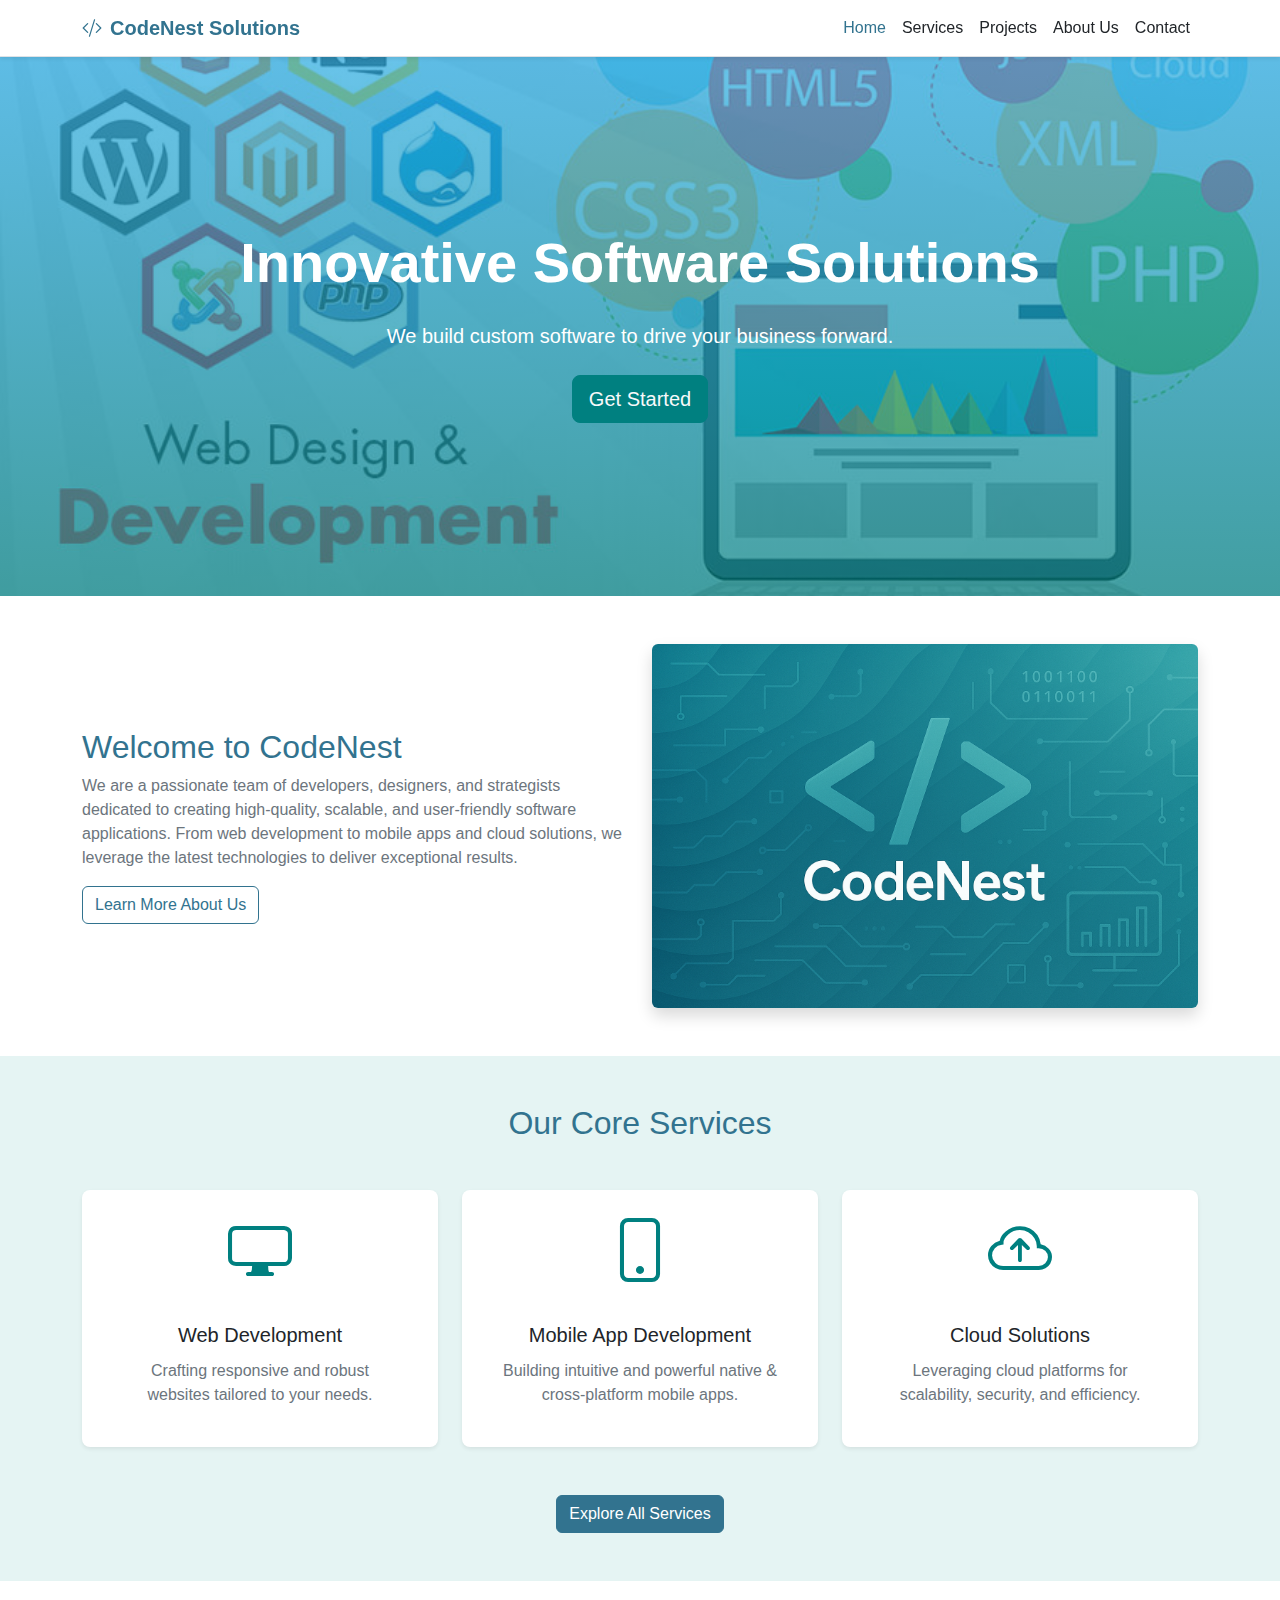
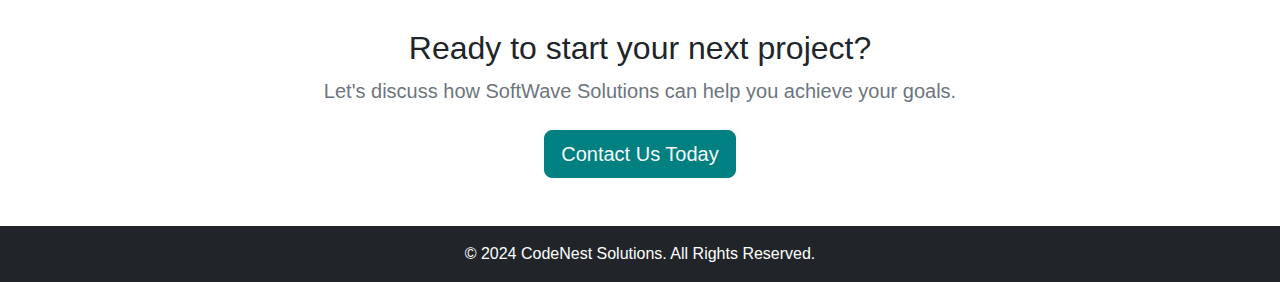
<file: index.html>
<!DOCTYPE html>
<html lang="en">
<head>
    <meta charset="UTF-8">
    <meta name="viewport" content="width=device-width, initial-scale=1.0">
    <title>Home - CodeNest Solutions</title>
    <link href="https://cdn.jsdelivr.net/npm/bootstrap@5.3.3/dist/css/bootstrap.min.css" rel="stylesheet" integrity="sha384-QWTKZyjpPEjISv5WaRU9OFeRpok6YctnYmDr5pNlyT2bRjXh0JMhjY6hW+ALEwIH" crossorigin="anonymous">
    <link rel="stylesheet" href="https://cdn.jsdelivr.net/npm/bootstrap-icons@1.11.3/font/bootstrap-icons.min.css">
    <link rel="stylesheet" href="style.css">
</head>
<body>

    <header>
        <nav class="navbar navbar-expand-lg navbar-light bg-light fixed-top shadow-sm">
            <div class="container">
                <a class="navbar-brand fw-bold text-primary" href="index.html">
                    <i class="bi bi-code-slash me-2"></i>CodeNest Solutions
                </a>
                <button class="navbar-toggler" type="button" data-bs-toggle="collapse" data-bs-target="#navbarNav" aria-controls="navbarNav" aria-expanded="false" aria-label="Toggle navigation">
                    <span class="navbar-toggler-icon"></span>
                </button>
                <div class="collapse navbar-collapse" id="navbarNav">
                    <ul class="navbar-nav ms-auto">
                        <li class="nav-item">
                            <a class="nav-link active" aria-current="page" href="index.html">Home</a>
                        </li>
                        <li class="nav-item">
                            <a class="nav-link" href="services.html">Services</a>
                        </li>
                        <li class="nav-item">
                            <a class="nav-link" href="project.html">Projects</a>
                        </li>
                        <li class="nav-item">
                            <a class="nav-link" href="about.html">About Us</a>
                        </li>
                        <li class="nav-item">
                            <a class="nav-link" href="contact.html">Contact</a>
                        </li>
                    </ul>
                </div>
            </div>
        </nav>
    </header>

    <main class="main-content">
        <!-- Hero Section -->
        <section class="hero-section text-center d-flex align-items-center justify-content-center text-white">
            <div class="container">
                <h1 class="display-4 fw-bold">Innovative Software Solutions</h1>
                <p class="lead my-4">We build custom software to drive your business forward.</p>
                <a href="contact.html" class="btn btn-accent btn-lg">Get Started</a>
            </div>
        </section>

        <!-- Introduction Section -->
        <section class="py-5">
            <div class="container">
                <div class="row align-items-center">
                    <div class="col-lg-6 mb-4 mb-lg-0">
                        <h2 class="text-primary">Welcome to CodeNest </h2>
                        <p class="text-muted">We are a passionate team of developers, designers, and strategists dedicated to creating high-quality, scalable, and user-friendly software applications. From web development to mobile apps and cloud solutions, we leverage the latest technologies to deliver exceptional results.</p>
                        <a href="about.html" class="btn btn-outline-primary">Learn More About Us</a>
                    </div>
                    <div class="col-lg-6">
                        <img src="./images/codenest.png" class="img-fluid rounded shadow" alt="Team working on code">
                    </div>
                </div>
            </div>
        </section>

        <!-- Key Services Overview -->
        <section class="py-5 new-background">
            <div class="container">
                <h2 class="text-center mb-5 text-primary">Our Core Services</h2>
                <div class="row text-center">
                    <div class="col-md-4 mb-4">
                        <div class="card h-100 shadow-sm border-0 p-4 card-hover">
                             <i class="bi bi-display display-3 text-accent mb-3"></i>
                            <div class="card-body">
                                <h5 class="card-title">Web Development</h5>
                                <p class="card-text text-muted">Crafting responsive and robust websites tailored to your needs.</p>
                            </div>
                        </div>
                    </div>
                    <div class="col-md-4 mb-4">
                        <div class="card h-100 shadow-sm border-0 p-4 card-hover">
                             <i class="bi bi-phone display-3 text-accent mb-3"></i>
                            <div class="card-body">
                                <h5 class="card-title">Mobile App Development</h5>
                                <p class="card-text text-muted">Building intuitive and powerful native & cross-platform mobile apps.</p>
                            </div>
                        </div>
                    </div>
                    <div class="col-md-4 mb-4">
                        <div class="card h-100 shadow-sm border-0 p-4 card-hover">
                             <i class="bi bi-cloud-arrow-up display-3 text-accent mb-3"></i>
                            <div class="card-body">
                                <h5 class="card-title">Cloud Solutions</h5>
                                <p class="card-text text-muted">Leveraging cloud platforms for scalability, security, and efficiency.</p>
                            </div>
                        </div>
                    </div>
                </div>
                 <div class="text-center mt-4">
                     <a href="services.html" class="btn btn-primary">Explore All Services</a>
                 </div>
            </div>
        </section>

        <!-- Call to Action -->
        <section class="py-5 text-center">
            <div class="container">
                <h2>Ready to start your next project?</h2>
                <p class="lead text-muted mb-4">Let's discuss how SoftWave Solutions can help you achieve your goals.</p>
                <a href="contact.html" class="btn btn-accent btn-lg">Contact Us Today</a>
            </div>
        </section>
    </main>

    <footer class="bg-dark text-white text-center py-3">
        <div class="container">
            <p class="mb-0">&copy; 2024 CodeNest Solutions. All Rights Reserved.</p>
        </div>
    </footer>

    <script src="https://cdn.jsdelivr.net/npm/bootstrap@5.3.3/dist/js/bootstrap.bundle.min.js" integrity="sha384-YvpcrYf0tY3lHB60NNkmXc5s9fDVZLESaAA55NDzOxhy9GkcIdslK1eN7N6jIeHz" crossorigin="anonymous"></script>
    <!-- Optional JS -->
    <script src="script.js"></script> 
</body>
</html>
</file>
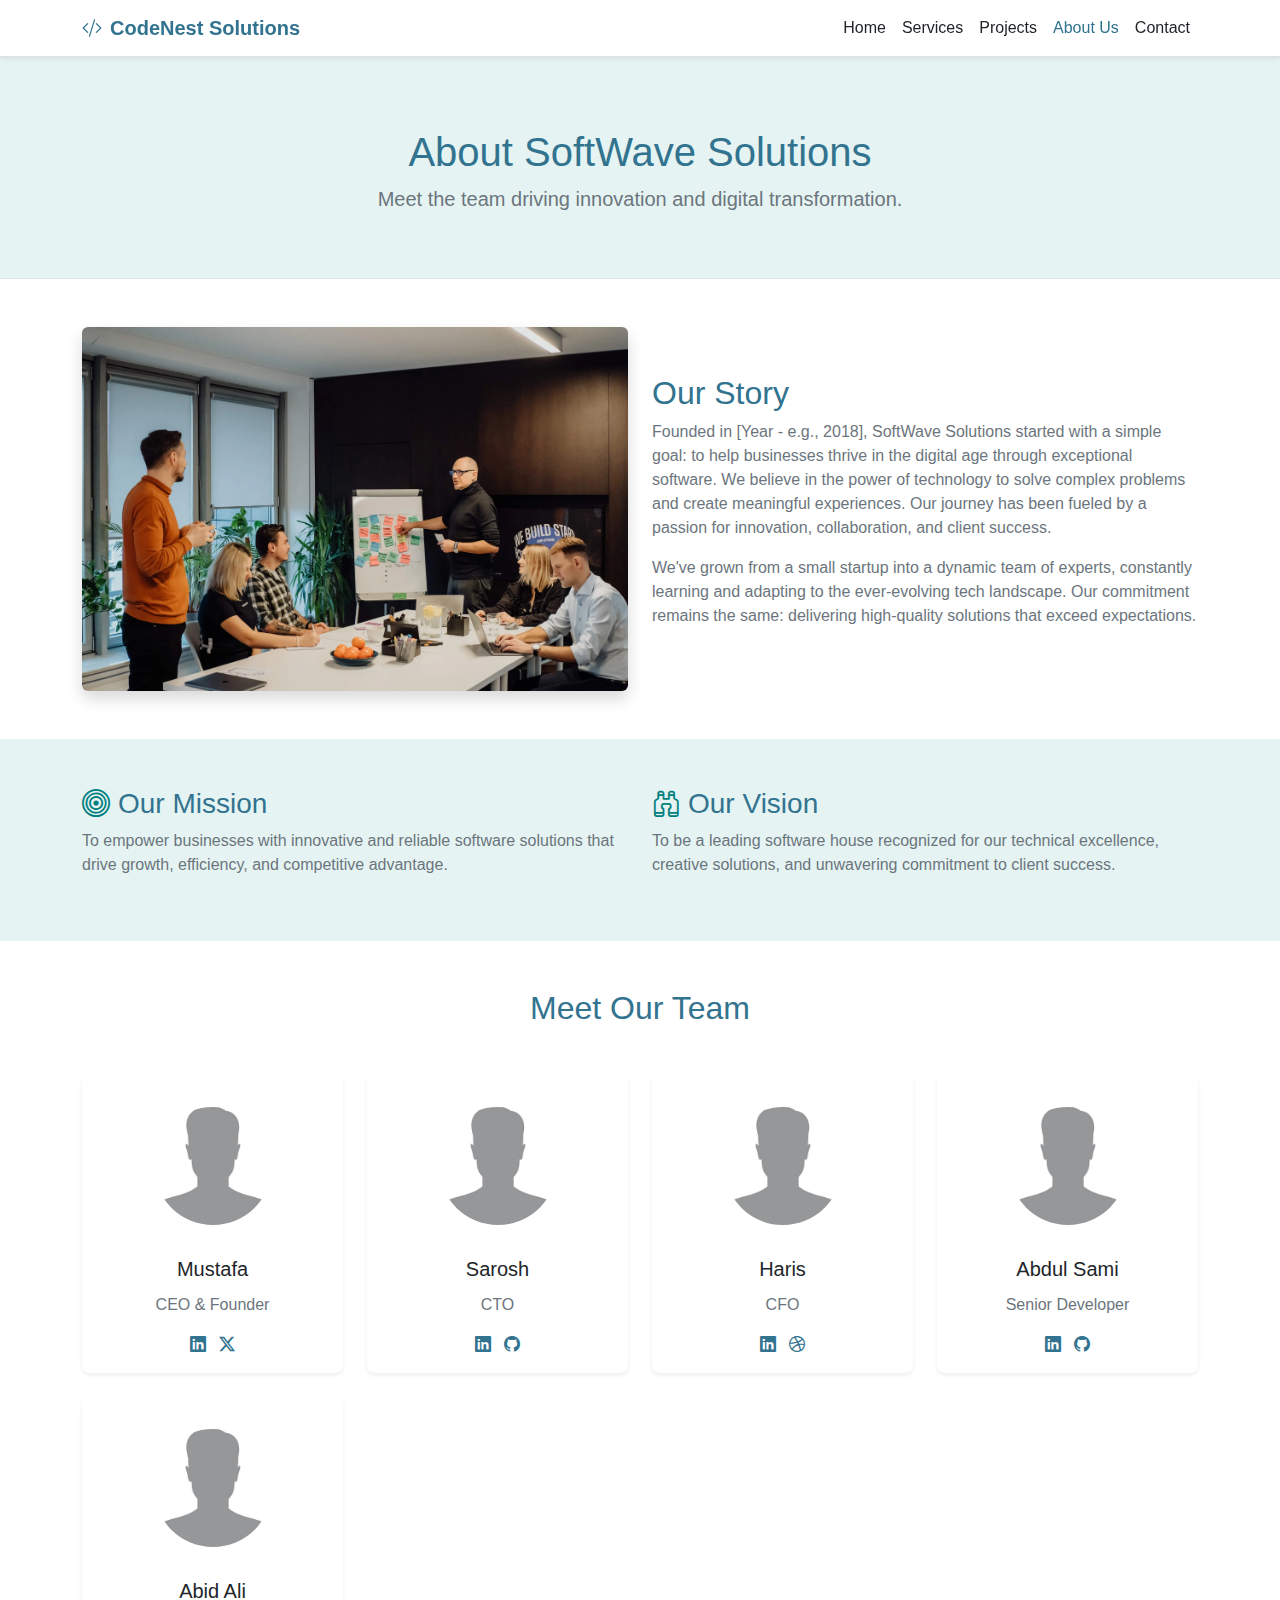
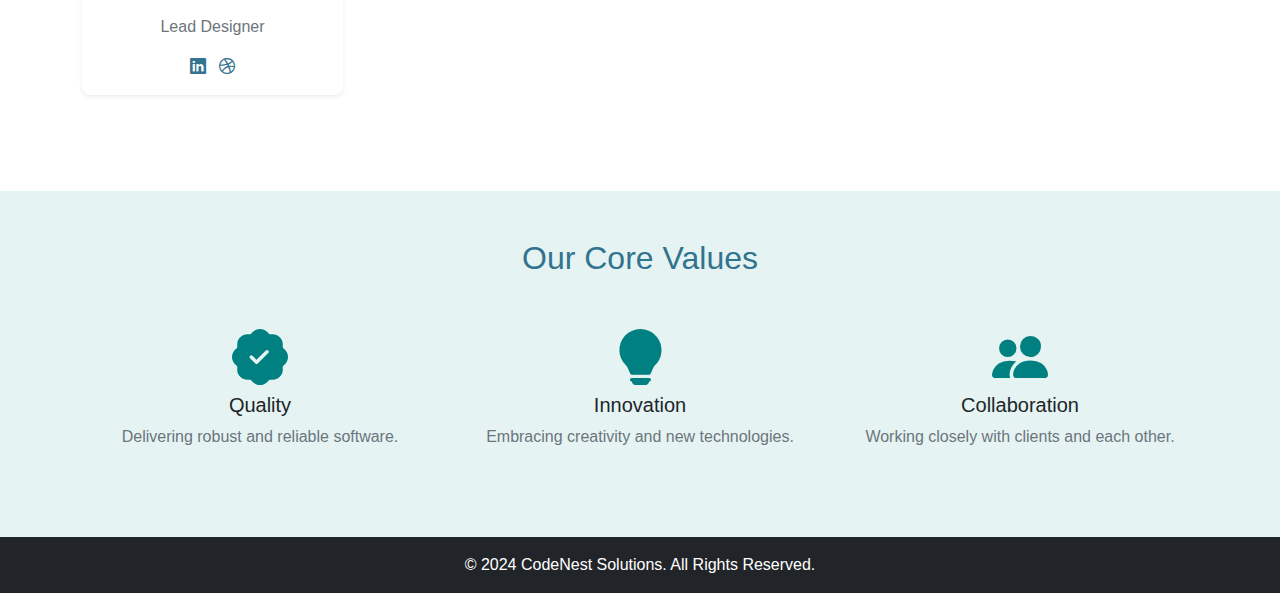
<file: about.html>
<!DOCTYPE html>
<html lang="en">
<head>
    <meta charset="UTF-8">
    <meta name="viewport" content="width=device-width, initial-scale=1.0">
    <title>About Us - SoftWave Solutions</title>
    <link href="https://cdn.jsdelivr.net/npm/bootstrap@5.3.3/dist/css/bootstrap.min.css" rel="stylesheet" integrity="sha384-QWTKZyjpPEjISv5WaRU9OFeRpok6YctnYmDr5pNlyT2bRjXh0JMhjY6hW+ALEwIH" crossorigin="anonymous">
    <link rel="stylesheet" href="https://cdn.jsdelivr.net/npm/bootstrap-icons@1.11.3/font/bootstrap-icons.min.css">
    <link rel="stylesheet" href="style.css">
</head>
<body>

    <header>
        <nav class="navbar navbar-expand-lg navbar-light bg-light fixed-top shadow-sm">
            <div class="container">
                 <a class="navbar-brand fw-bold text-primary" href="index.html">
                   <i class="bi bi-code-slash me-2"></i>CodeNest Solutions
                </a>
                <button class="navbar-toggler" type="button" data-bs-toggle="collapse" data-bs-target="#navbarNav" aria-controls="navbarNav" aria-expanded="false" aria-label="Toggle navigation">
                    <span class="navbar-toggler-icon"></span>
                </button>
                <div class="collapse navbar-collapse" id="navbarNav">
                    <ul class="navbar-nav ms-auto">
                        <li class="nav-item">
                            <a class="nav-link" href="index.html">Home</a>
                        </li>
                        <li class="nav-item">
                            <a class="nav-link" href="services.html">Services</a>
                        </li>
                        <li class="nav-item">
                            <a class="nav-link" href="project.html">Projects</a>
                        </li>
                        <li class="nav-item">
                            <a class="nav-link active" aria-current="page" href="about.html">About Us</a>
                        </li>
                        <li class="nav-item">
                            <a class="nav-link" href="contact.html">Contact</a>
                        </li>
                    </ul>
                </div>
            </div>
        </nav>
    </header>

    <main class="main-content">
        <!-- Page Header -->
        <section class="page-header py-5 text-center new-background">
            <div class="container">
                <br><h1 class="text-primary">About SoftWave Solutions</h1>
                <p class="lead text-muted">Meet the team driving innovation and digital transformation.</p>
            </div>
        </section>

        <!-- Our Story Section -->
        <section class="py-5">
            <div class="container">
                <div class="row align-items-center">
                    <div class="col-lg-6 mb-4 mb-lg-0">
                         <img src="./images/aboutus.webp" class="img-fluid rounded shadow" alt="Office environment">
                    </div>
                    <div class="col-lg-6">
                        <h2 class="text-primary">Our Story</h2>
                        <p class="text-muted">Founded in [Year - e.g., 2018], SoftWave Solutions started with a simple goal: to help businesses thrive in the digital age through exceptional software. We believe in the power of technology to solve complex problems and create meaningful experiences. Our journey has been fueled by a passion for innovation, collaboration, and client success.</p>
                        <p class="text-muted">We've grown from a small startup into a dynamic team of experts, constantly learning and adapting to the ever-evolving tech landscape. Our commitment remains the same: delivering high-quality solutions that exceed expectations.</p>
                    </div>
                </div>
            </div>
        </section>

        <!-- Mission & Vision Section -->
        <section class="py-5 new-background">
            <div class="container">
                <div class="row">
                    <div class="col-md-6 mb-4 mb-md-0">
                        <h3 class="text-primary"><i class="bi bi-bullseye me-2 text-accent"></i>Our Mission</h3>
                        <p class="text-muted">To empower businesses with innovative and reliable software solutions that drive growth, efficiency, and competitive advantage.</p>
                    </div>
                    <div class="col-md-6">
                        <h3 class="text-primary"><i class="bi bi-binoculars me-2 text-accent"></i>Our Vision</h3>
                        <p class="text-muted">To be a leading software house recognized for our technical excellence, creative solutions, and unwavering commitment to client success.</p>
                    </div>
                </div>
            </div>
        </section>

        <!-- Meet the Team Section -->
        <section class="py-5">
            <div class="container">
                <h2 class="text-center mb-5 text-primary">Meet Our Team</h2>
                <div class="row text-center">
                    <!-- Team Member 1 -->
                    <div class="col-lg-3 col-md-6 mb-4">
                        <div class="card h-100 shadow-sm border-0 card-hover">
                            <img src="./images/profile-pic.jpg" class="card-img-top rounded-circle p-3 mx-auto mt-3" style="width: 150px; height: 150px; object-fit: cover;" alt="Team Member 1">
                            <div class="card-body">
                                <h5 class="card-title">Mustafa</h5>
                                <p class="card-text text-muted">CEO & Founder</p>
                                <a href="#" class="text-primary me-2"><i class="bi bi-linkedin"></i></a>
                                <a href="#" class="text-primary"><i class="bi bi-twitter-x"></i></a>
                            </div>
                        </div>
                    </div>
                    <!-- Team Member 2 -->
                    <div class="col-lg-3 col-md-6 mb-4">
                        <div class="card h-100 shadow-sm border-0 card-hover">
                            <img src="./images/profile-pic.jpg" class="card-img-top rounded-circle p-3 mx-auto mt-3" style="width: 150px; height: 150px; object-fit: cover;" alt="Team Member 2">
                            <div class="card-body">
                                <h5 class="card-title">Sarosh</h5>
                                <p class="card-text text-muted">CTO</p>
                                <a href="#" class="text-primary me-2"><i class="bi bi-linkedin"></i></a>
                                <a href="#" class="text-primary"><i class="bi bi-github"></i></a>
                             </div>
                        </div>
                    </div>
                    <!-- Team Member 3 -->
                    <div class="col-lg-3 col-md-6 mb-4">
                         <div class="card h-100 shadow-sm border-0 card-hover">
                            <img src="./images/profile-pic.jpg" class="card-img-top rounded-circle p-3 mx-auto mt-3" style="width: 150px; height: 150px; object-fit: cover;" alt="Team Member 3">
                             <div class="card-body">
                                <h5 class="card-title">Haris</h5>
                                <p class="card-text text-muted">CFO</p>
                                <a href="#" class="text-primary me-2"><i class="bi bi-linkedin"></i></a>
                                <a href="#" class="text-primary"><i class="bi bi-dribbble"></i></a>
                            </div>
                        </div>
                    </div>
                     <!-- Team Member 4 -->
                    <div class="col-lg-3 col-md-6 mb-4">
                         <div class="card h-100 shadow-sm border-0 card-hover">
                           <img src="./images/profile-pic.jpg" class="card-img-top rounded-circle p-3 mx-auto mt-3" style="width: 150px; height: 150px; object-fit: cover;" alt="Team Member 4">
                           <div class="card-body">
                                <h5 class="card-title">Abdul Sami</h5>
                                <p class="card-text text-muted">Senior Developer</p>
                                <a href="#" class="text-primary me-2"><i class="bi bi-linkedin"></i></a>
                                <a href="#" class="text-primary"><i class="bi bi-github"></i></a>
                            </div>
                        </div>
                    </div>
                    <!-- Team Member 5 -->
                    <div class="col-lg-3 col-md-6 mb-5">
                        <div class="card h-100 shadow-sm border-0 card-hover">
                           <img src="./images/profile-pic.jpg" class="card-img-top rounded-circle p-3 mx-auto mt-3" style="width: 150px; height: 150px; object-fit: cover;" alt="Team Member 3">
                            <div class="card-body">
                               <h5 class="card-title">Abid Ali</h5>
                               <p class="card-text text-muted">Lead Designer</p>
                               <a href="#" class="text-primary me-2"><i class="bi bi-linkedin"></i></a>
                               <a href="#" class="text-primary"><i class="bi bi-dribbble"></i></a>
                           </div>
                       </div>
                   </div>
                </div>
            </div>
        </section>

         <!-- Values Section -->
        <section class="py-5 new-background">
            <div class="container">
                <h2 class="text-center mb-5 text-primary">Our Core Values</h2>
                <div class="row text-center">
                    <div class="col-md-4 mb-4">
                        <i class="bi bi-patch-check-fill display-4 text-accent mb-3"></i>
                        <h5>Quality</h5>
                        <p class="text-muted">Delivering robust and reliable software.</p>
                    </div>
                     <div class="col-md-4 mb-4">
                        <i class="bi bi-lightbulb-fill display-4 text-accent mb-3"></i>
                        <h5>Innovation</h5>
                        <p class="text-muted">Embracing creativity and new technologies.</p>
                    </div>
                     <div class="col-md-4 mb-4">
                       <i class="bi bi-people-fill display-4 text-accent mb-3"></i>
                        <h5>Collaboration</h5>
                        <p class="text-muted">Working closely with clients and each other.</p>
                    </div>
                </div>
            </div>
        </section>

    </main>

    <footer class="bg-dark text-white text-center py-3">
        <div class="container">
            <p class="mb-0">&copy; 2024 CodeNest Solutions. All Rights Reserved.</p>
        </div>
    </footer>

    <script src="https://cdn.jsdelivr.net/npm/bootstrap@5.3.3/dist/js/bootstrap.bundle.min.js" integrity="sha384-YvpcrYf0tY3lHB60NNkmXc5s9fDVZLESaAA55NDzOxhy9GkcIdslK1eN7N6jIeHz" crossorigin="anonymous"></script>
    <script src="./script.js"></script> 
</body>
</html>
</file>
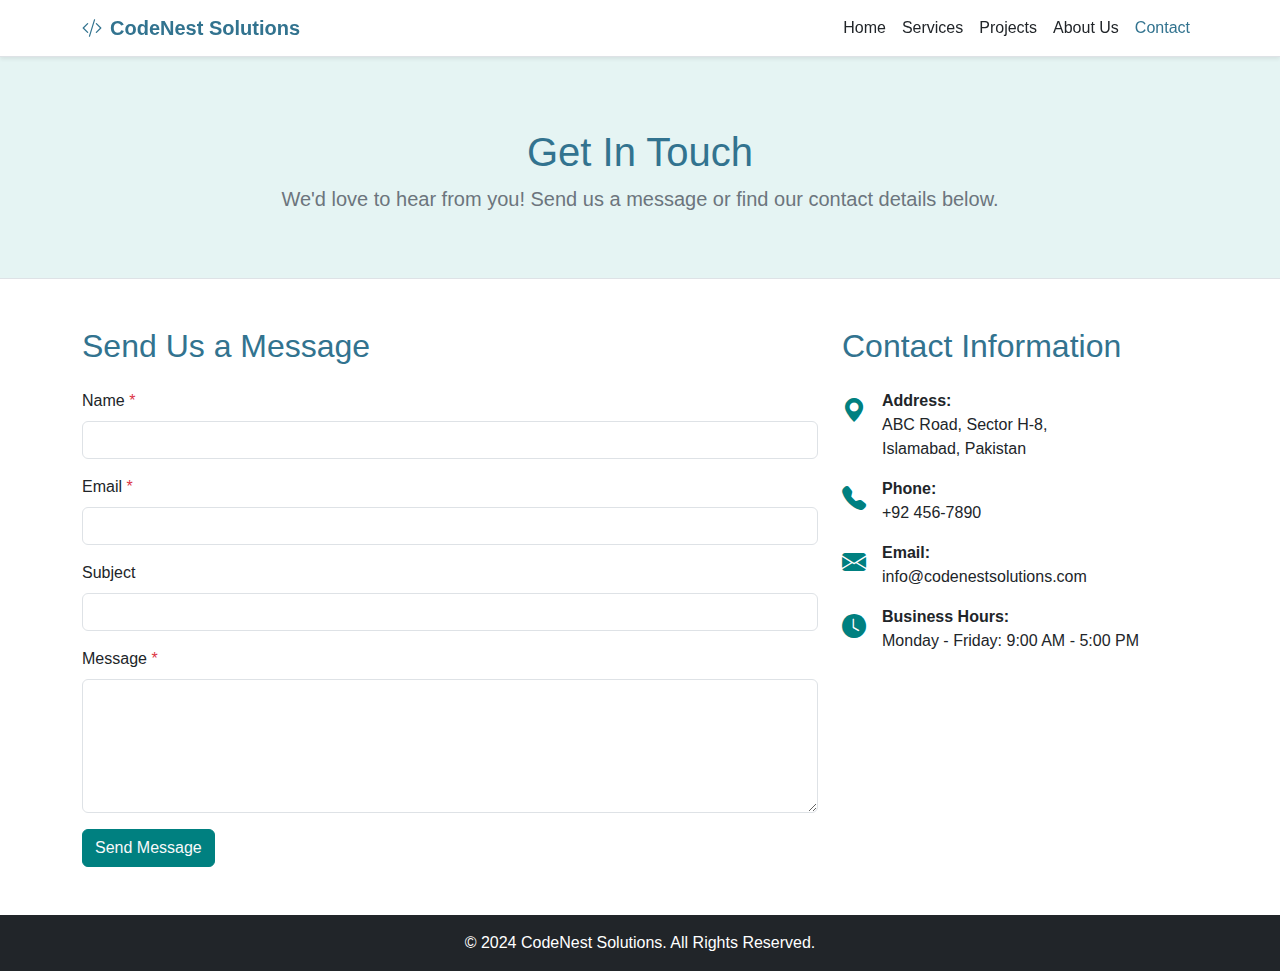
<file: contact.html>
<!DOCTYPE html>
<html lang="en">
<head>
    <meta charset="UTF-8">
    <meta name="viewport" content="width=device-width, initial-scale=1.0">
    <title>Contact Us - CodeNest Solutions</title>
    <link href="https://cdn.jsdelivr.net/npm/bootstrap@5.3.3/dist/css/bootstrap.min.css" rel="stylesheet" integrity="sha384-QWTKZyjpPEjISv5WaRU9OFeRpok6YctnYmDr5pNlyT2bRjXh0JMhjY6hW+ALEwIH" crossorigin="anonymous">
    <link rel="stylesheet" href="https://cdn.jsdelivr.net/npm/bootstrap-icons@1.11.3/font/bootstrap-icons.min.css">
    <link rel="stylesheet" href="style.css">
</head>
<body>

    <header>
        <nav class="navbar navbar-expand-lg navbar-light bg-light fixed-top shadow-sm">
            <div class="container">
                 <a class="navbar-brand fw-bold text-primary" href="index.html">
                    <i class="bi bi-code-slash me-2"></i>CodeNest Solutions
                </a>
                <button class="navbar-toggler" type="button" data-bs-toggle="collapse" data-bs-target="#navbarNav" aria-controls="navbarNav" aria-expanded="false" aria-label="Toggle navigation">
                    <span class="navbar-toggler-icon"></span>
                </button>
                <div class="collapse navbar-collapse" id="navbarNav">
                    <ul class="navbar-nav ms-auto">
                        <li class="nav-item">
                            <a class="nav-link" href="index.html">Home</a>
                        </li>
                        <li class="nav-item">
                            <a class="nav-link" href="services.html">Services</a>
                        </li>
                        <li class="nav-item">
                            <a class="nav-link" href="project.html">Projects</a>
                        </li>
                        <li class="nav-item">
                            <a class="nav-link" href="about.html">About Us</a>
                        </li>
                        <li class="nav-item">
                            <a class="nav-link active" aria-current="page" href="contact.html">Contact</a>
                        </li>
                    </ul>
                </div>
            </div>
        </nav>
    </header>

    <main class="main-content">
        <!-- Page Header -->
        <section class="page-header py-5 text-center new-background">
            <div class="container">
                <br><h1 class="text-primary">Get In Touch</h1>
                <p class="lead text-muted">We'd love to hear from you! Send us a message or find our contact details below.</p>
            </div>
        </section>

        <!-- Contact Section -->
        <section class="py-5">
            <div class="container">
                <div class="row">
                    <!-- Contact Form -->
                    <div class="col-lg-8 mb-4 mb-lg-0">
                        <h2 class="text-primary mb-4">Send Us a Message</h2>

                        
                

                        <form id="contactForm" action="./form.php" method="POST" novalidate>
                            <div class="mb-3">
                                <label for="name" class="form-label">Name <span class="text-danger">*</span></label>
                                <input type="text" class="form-control" id="name" name="name" required>
                                <div class="invalid-feedback">
                                    Please enter your name.
                                </div>
                            </div>
                            <div class="mb-3">
                                <label for="email" class="form-label">Email <span class="text-danger">*</span></label>
                                <input type="email" class="form-control" id="email" name="email" required>
                                 <div class="invalid-feedback">
                                    Please enter a valid email address.
                                </div>
                            </div>
                             <div class="mb-3">
                                <label for="subject" class="form-label">Subject</label>
                                <input type="text" class="form-control" id="subject" name="subject">
                            </div>
                            <div class="mb-3">
                                <label for="message" class="form-label">Message <span class="text-danger">*</span></label>
                                <textarea class="form-control" id="message" name="message" rows="5" required></textarea>
                                <div class="invalid-feedback">
                                    Please enter your message.
                                </div>
                            </div>
                            <button type="submit" class="btn btn-accent">Send Message</button>
                        </form>
                    </div>

                    <!-- Contact Information -->
                    <div class="col-lg-4">
                        <h2 class="text-primary mb-4">Contact Information</h2>
                        <div class="d-flex align-items-start mb-3">
                            <i class="bi bi-geo-alt-fill text-accent fs-4 me-3 mt-1"></i>
                            <div>
                                <strong>Address:</strong><br>
                                ABC Road, Sector H-8,<br>
                                Islamabad, Pakistan
                            </div>
                        </div>
                        <div class="d-flex align-items-start mb-3">
                            <i class="bi bi-telephone-fill text-accent fs-4 me-3 mt-1"></i>
                             <div>
                                <strong>Phone:</strong><br>
                                <a href="tel:+1234567890" class="text-decoration-none text-dark">+92 456-7890</a>
                            </div>
                        </div>
                        <div class="d-flex align-items-start mb-3">
                             <i class="bi bi-envelope-fill text-accent fs-4 me-3 mt-1"></i>
                            <div>
                                <strong>Email:</strong><br>
                                <a href="mailto:info@softwavesolutions.com" class="text-decoration-none text-dark">info@codenestsolutions.com</a>
                             </div>
                        </div>
                         <div class="d-flex align-items-start mb-3">
                            <i class="bi bi-clock-fill text-accent fs-4 me-3 mt-1"></i>
                            <div>
                                <strong>Business Hours:</strong><br>
                                Monday - Friday: 9:00 AM - 5:00 PM
                             </div>
                        </div>

                        
                    </div>
                </div>
            </div>
        </section>
    </main>

    <footer class="bg-dark text-white text-center py-3">
        <div class="container">
            <p class="mb-0">&copy; 2024 CodeNest Solutions. All Rights Reserved.</p>
        </div>
    </footer>

    <script src="https://cdn.jsdelivr.net/npm/bootstrap@5.3.3/dist/js/bootstrap.bundle.min.js" integrity="sha384-YvpcrYf0tY3lHB60NNkmXc5s9fDVZLESaAA55NDzOxhy9GkcIdslK1eN7N6jIeHz" crossorigin="anonymous"></script>
    <script src="script.js"></script>
</body>
</html>
</file>
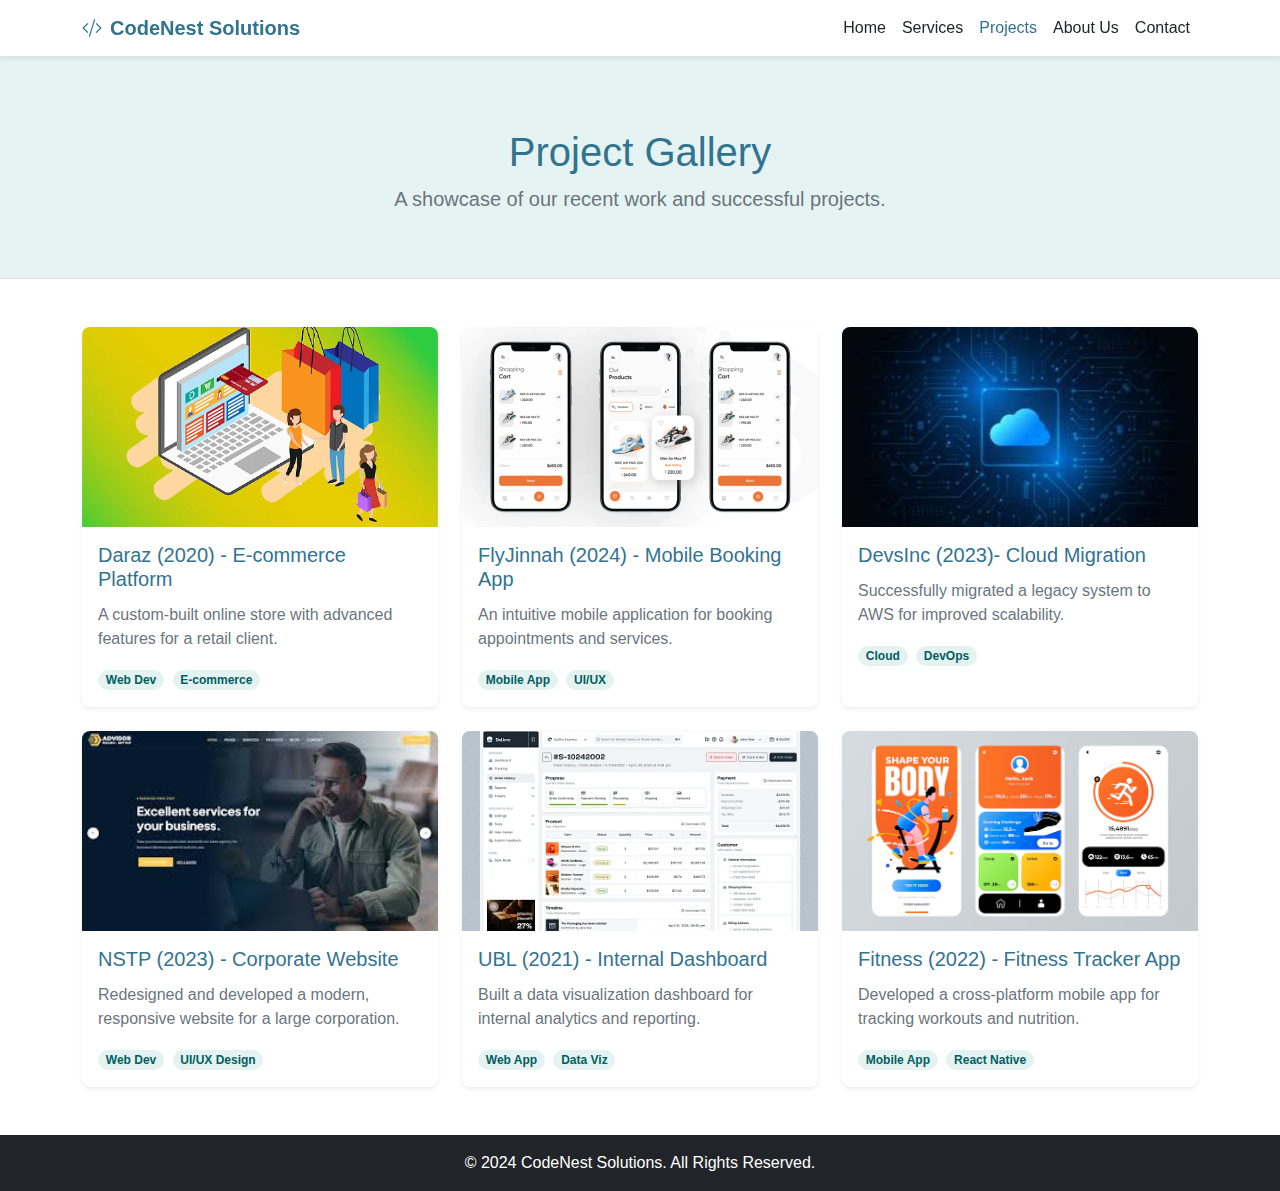
<file: project.html>
<!DOCTYPE html>
<html lang="en">
<head>
    <meta charset="UTF-8">
    <meta name="viewport" content="width=device-width, initial-scale=1.0">
    <title>Projects - SoftWave Solutions</title>
    <link href="https://cdn.jsdelivr.net/npm/bootstrap@5.3.3/dist/css/bootstrap.min.css" rel="stylesheet" integrity="sha384-QWTKZyjpPEjISv5WaRU9OFeRpok6YctnYmDr5pNlyT2bRjXh0JMhjY6hW+ALEwIH" crossorigin="anonymous">
    <link rel="stylesheet" href="https://cdn.jsdelivr.net/npm/bootstrap-icons@1.11.3/font/bootstrap-icons.min.css">
    <link rel="stylesheet" href="style.css">
</head>
<body>

    <header>
        <nav class="navbar navbar-expand-lg navbar-light bg-light fixed-top shadow-sm">
            <div class="container">
                <a class="navbar-brand fw-bold text-primary" href="index.html">
                   <i class="bi bi-code-slash me-2"></i>CodeNest Solutions
                </a>
                <button class="navbar-toggler" type="button" data-bs-toggle="collapse" data-bs-target="#navbarNav" aria-controls="navbarNav" aria-expanded="false" aria-label="Toggle navigation">
                    <span class="navbar-toggler-icon"></span>
                </button>
                <div class="collapse navbar-collapse" id="navbarNav">
                    <ul class="navbar-nav ms-auto">
                        <li class="nav-item">
                            <a class="nav-link" href="index.html">Home</a>
                        </li>
                        <li class="nav-item">
                            <a class="nav-link" href="services.html">Services</a>
                        </li>
                        <li class="nav-item">
                            <a class="nav-link active" aria-current="page" href="project.html">Projects</a>
                        </li>
                        <li class="nav-item">
                            <a class="nav-link" href="about.html">About Us</a>
                        </li>
                        <li class="nav-item">
                            <a class="nav-link" href="contact.html">Contact</a>
                        </li>
                    </ul>
                </div>
            </div>
        </nav>
    </header>

    <main class="main-content">
        <!-- Page Header -->
        <section class="page-header py-5 text-center new-background">
            <div class="container">
                <br><h1 class="text-primary">Project Gallery</h1>
                <p class="lead text-muted">A showcase of our recent work and successful projects.</p>
            </div>
        </section>

        <!-- Gallery Section -->
        <section class="py-5">
            <div class="container">
                <div class="row g-4">
                    <!-- Project 1 -->
                    <div class="col-lg-4 col-md-6">
                        <div class="card h-100 shadow-sm border-0 card-hover overflow-hidden">
                            <img src="./images/e-commerce-solutions.webp" class="card-img-top gallery-img" alt="Project Alpha">
                            <div class="card-body">
                                <h5 class="card-title text-primary">Daraz (2020) - E-commerce Platform</h5>
                                <p class="card-text text-muted">A custom-built online store with advanced features for a retail client.</p>
                                <span class="badge bg-accent-subtle text-accent-emphasis rounded-pill me-1">Web Dev</span>
                                <span class="badge bg-accent-subtle text-accent-emphasis rounded-pill">E-commerce</span>
                            </div>
                            <!-- Optional: Add a button for more details -->
                            <!-- <div class="card-footer bg-transparent border-0">
                                <button class="btn btn-sm btn-outline-primary" data-bs-toggle="modal" data-bs-target="#project1Modal">View Details</button>
                            </div> -->
                        </div>
                    </div>

                    <!-- Project 2 -->
                    <div class="col-lg-4 col-md-6">
                        <div class="card h-100 shadow-sm border-0 card-hover overflow-hidden">
                            <img src="./images/mobile-booking-app.webp" class="card-img-top gallery-img" alt="Project Beta">
                            <div class="card-body">
                                <h5 class="card-title text-primary">FlyJinnah (2024) - Mobile Booking App</h5>
                                <p class="card-text text-muted">An intuitive mobile application for booking appointments and services.</p>
                                <span class="badge bg-accent-subtle text-accent-emphasis rounded-pill me-1">Mobile App</span>
                                <span class="badge bg-accent-subtle text-accent-emphasis rounded-pill">UI/UX</span>
                            </div>
                        </div>
                    </div>

                    <!-- Project 3 -->
                    <div class="col-lg-4 col-md-6">
                        <div class="card h-100 shadow-sm border-0 card-hover overflow-hidden">
                            <img src="./images/cloudmigration.jpeg" class="card-img-top gallery-img" alt="Project Gamma">
                             <div class="card-body">
                                <h5 class="card-title text-primary">DevsInc (2023)- Cloud Migration</h5>
                                <p class="card-text text-muted">Successfully migrated a legacy system to AWS for improved scalability.</p>
                                <span class="badge bg-accent-subtle text-accent-emphasis rounded-pill me-1">Cloud</span>
                                <span class="badge bg-accent-subtle text-accent-emphasis rounded-pill">DevOps</span>
                            </div>
                        </div>
                    </div>

                     <!-- Project 4 -->
                     <div class="col-lg-4 col-md-6">
                        <div class="card h-100 shadow-sm border-0 card-hover overflow-hidden">
                            <img src="./images/corporate.jpeg" class="card-img-top gallery-img" alt="Project Delta">
                            <div class="card-body">
                                <h5 class="card-title text-primary">NSTP (2023) - Corporate Website</h5>
                                <p class="card-text text-muted">Redesigned and developed a modern, responsive website for a large corporation.</p>
                                <span class="badge bg-accent-subtle text-accent-emphasis rounded-pill me-1">Web Dev</span>
                                <span class="badge bg-accent-subtle text-accent-emphasis rounded-pill">UI/UX Design</span>
                             </div>
                        </div>
                    </div>

                     <!-- Project 5 -->
                    <div class="col-lg-4 col-md-6">
                        <div class="card h-100 shadow-sm border-0 card-hover overflow-hidden">
                            <img src="./images/dashboard.webp" class="card-img-top gallery-img" alt="Project Epsilon">
                            <div class="card-body">
                                <h5 class="card-title text-primary">UBL (2021) - Internal Dashboard</h5>
                                <p class="card-text text-muted">Built a data visualization dashboard for internal analytics and reporting.</p>
                                <span class="badge bg-accent-subtle text-accent-emphasis rounded-pill me-1">Web App</span>
                                <span class="badge bg-accent-subtle text-accent-emphasis rounded-pill">Data Viz</span>
                            </div>
                        </div>
                    </div>

                     <!-- Project 6 -->
                     <div class="col-lg-4 col-md-6">
                        <div class="card h-100 shadow-sm border-0 card-hover overflow-hidden">
                            <img src="./images/fitness-tracker.avif" class="card-img-top gallery-img" alt="Project Zeta">
                            <div class="card-body">
                                <h5 class="card-title text-primary">Fitness (2022) - Fitness Tracker App</h5>
                                <p class="card-text text-muted">Developed a cross-platform mobile app for tracking workouts and nutrition.</p>
                                <span class="badge bg-accent-subtle text-accent-emphasis rounded-pill me-1">Mobile App</span>
                                <span class="badge bg-accent-subtle text-accent-emphasis rounded-pill">React Native</span>
                            </div>
                        </div>
                    </div>
                </div>
            </div>
        </section>

        <!-- Optional: Modals for Project Details -->
        <!-- Example Modal for Project 1 -->
        <!--
        <div class="modal fade" id="project1Modal" tabindex="-1" aria-labelledby="project1ModalLabel" aria-hidden="true">
          <div class="modal-dialog modal-lg modal-dialog-centered">
            <div class="modal-content">
              <div class="modal-header border-0">
                <h5 class="modal-title text-primary" id="project1ModalLabel">Project Alpha - E-commerce Platform</h5>
                <button type="button" class="btn-close" data-bs-dismiss="modal" aria-label="Close"></button>
              </div>
              <div class="modal-body">
                <img src="https://picsum.photos/seed/project1/800/450" class="img-fluid rounded mb-3" alt="Project Alpha Details">
                <p>Detailed description of Project Alpha, including the challenges faced, solutions implemented, technologies used, and the overall impact on the client's business. We focused on creating a seamless shopping experience with secure checkout and efficient product management.</p>
                <h6>Technologies Used:</h6>
                <ul>
                  <li>React.js</li>
                  <li>Node.js (Express)</li>
                  <li>MongoDB</li>
                  <li>Stripe API</li>
                  <li>Bootstrap 5</li>
                </ul>
              </div>
              <div class="modal-footer border-0">
                <button type="button" class="btn btn-secondary" data-bs-dismiss="modal">Close</button>
              </div>
            </div>
          </div>
        </div>
        -->

    </main>

    <footer class="bg-dark text-white text-center py-3">
        <div class="container">
            <p class="mb-0">&copy; 2024 CodeNest Solutions. All Rights Reserved.</p>
        </div>
    </footer>

    <script src="https://cdn.jsdelivr.net/npm/bootstrap@5.3.3/dist/js/bootstrap.bundle.min.js" integrity="sha384-YvpcrYf0tY3lHB60NNkmXc5s9fDVZLESaAA55NDzOxhy9GkcIdslK1eN7N6jIeHz" crossorigin="anonymous"></script>
    <script src="script.js"></script> 
</body>
</html>
</file>
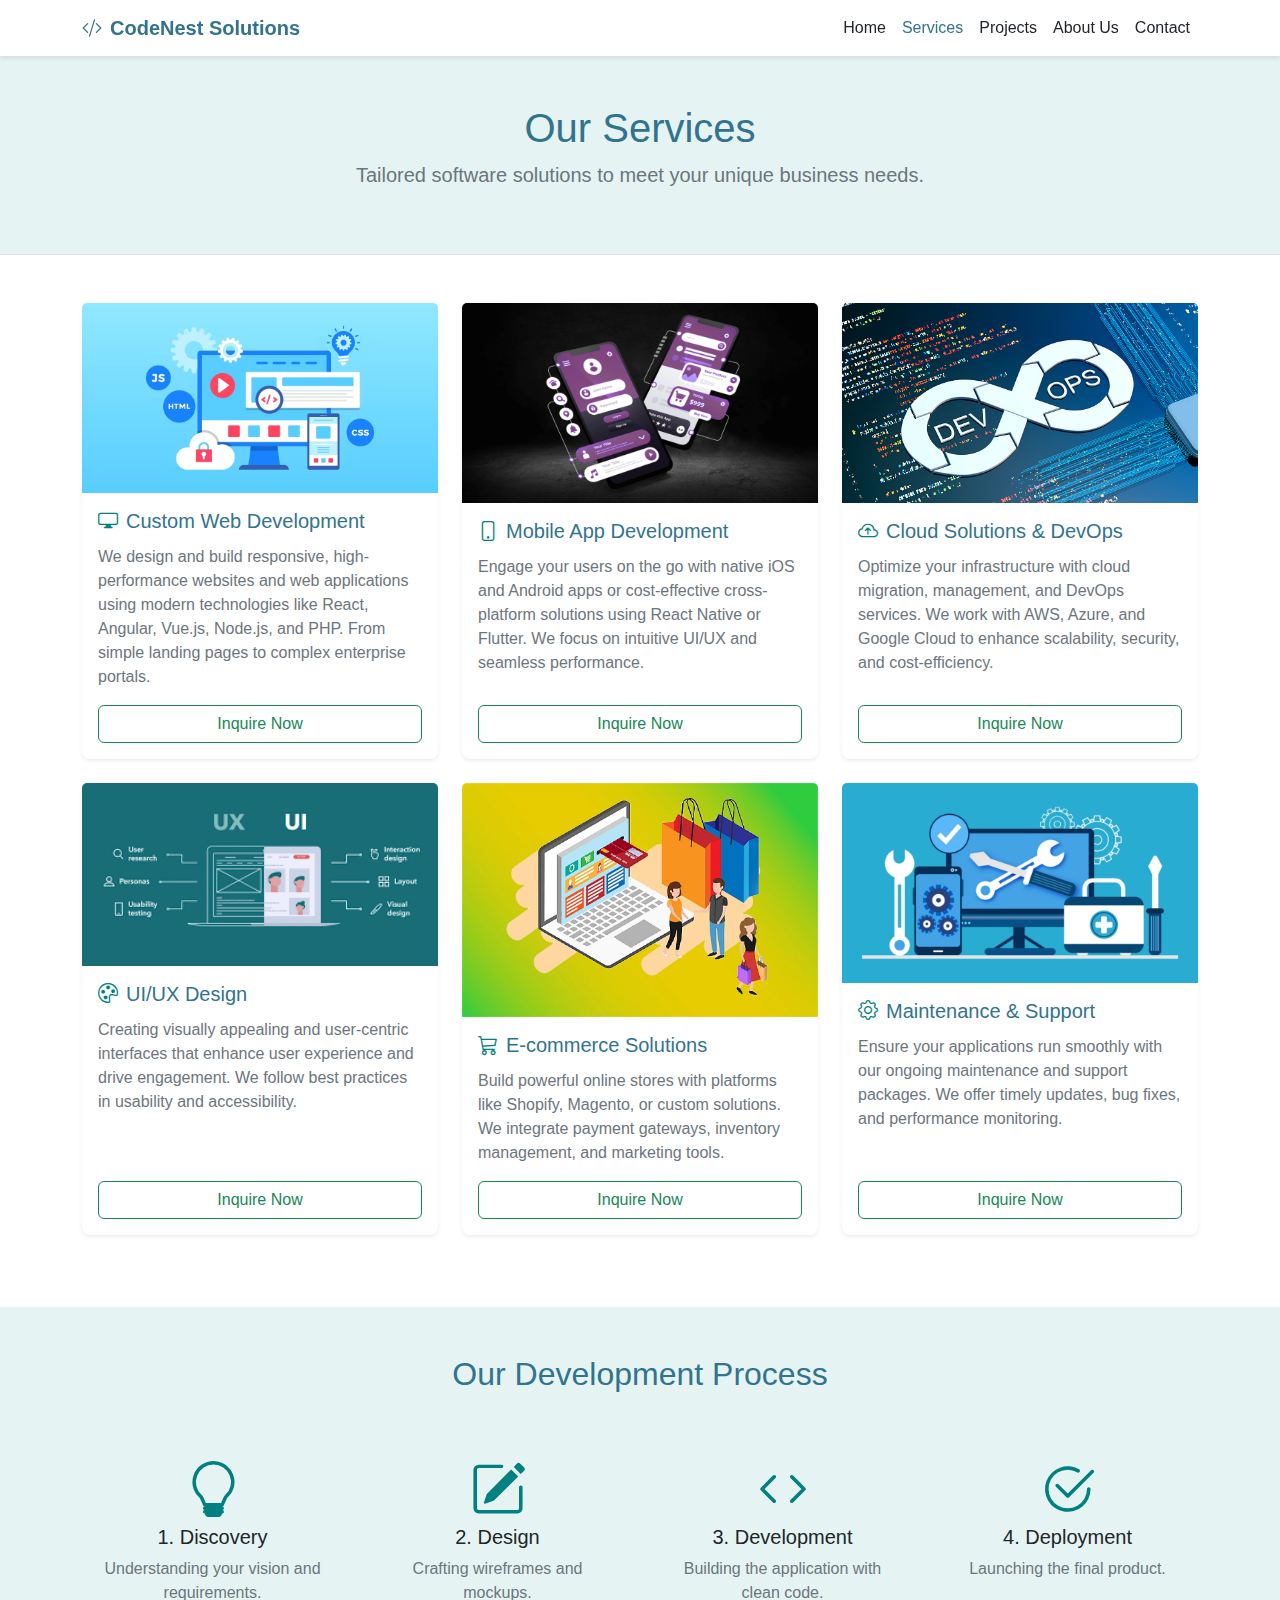
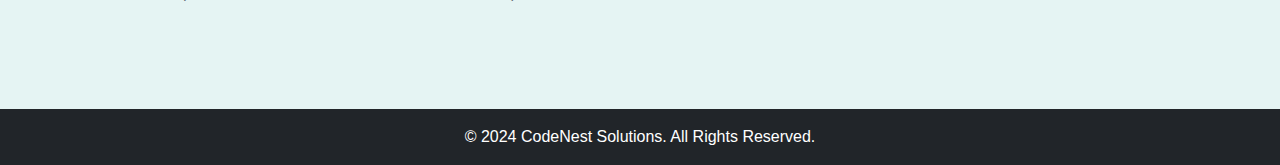
<file: services.html>
<!DOCTYPE html>
<html lang="en">
<head>
    <meta charset="UTF-8">
    <meta name="viewport" content="width=device-width, initial-scale=1.0">
    <title>Services - SoftWave Solutions</title>
    <link href="https://cdn.jsdelivr.net/npm/bootstrap@5.3.3/dist/css/bootstrap.min.css" rel="stylesheet" integrity="sha384-QWTKZyjpPEjISv5WaRU9OFeRpok6YctnYmDr5pNlyT2bRjXh0JMhjY6hW+ALEwIH" crossorigin="anonymous">
    <link rel="stylesheet" href="https://cdn.jsdelivr.net/npm/bootstrap-icons@1.11.3/font/bootstrap-icons.min.css">
    <link rel="stylesheet" href="style.css">
</head>
<body>

    <header>
        <nav class="navbar navbar-expand-lg navbar-light bg-light fixed-top shadow-sm">
            <div class="container">
                <a class="navbar-brand fw-bold text-primary" href="index.html">
                    <i class="bi bi-code-slash me-2"></i>CodeNest Solutions
                </a>
                <button class="navbar-toggler" type="button" data-bs-toggle="collapse" data-bs-target="#navbarNav" aria-controls="navbarNav" aria-expanded="false" aria-label="Toggle navigation">
                    <span class="navbar-toggler-icon"></span>
                </button>
                <div class="collapse navbar-collapse" id="navbarNav">
                    <ul class="navbar-nav ms-auto">
                        <li class="nav-item">
                            <a class="nav-link" href="index.html">Home</a>
                        </li>
                        <li class="nav-item">
                            <a class="nav-link active" aria-current="page" href="services.html">Services</a>
                        </li>
                        <li class="nav-item">
                            <a class="nav-link" href="project.html">Projects</a>
                        </li>
                        <li class="nav-item">
                            <a class="nav-link" href="about.html">About Us</a>
                        </li>
                        <li class="nav-item">
                            <a class="nav-link" href="contact.html">Contact</a>
                        </li>
                    </ul>
                </div>
            </div>
        </nav>
    </header>

    <main class="main-content">
        <!-- Page Header -->
        <section class="page-header py-5 text-center new-background">
            <div class="container">
                <h1 class="text-primary">Our Services</h1>
                <p class="lead text-muted">Tailored software solutions to meet your unique business needs.</p>
            </div>
        </section>

        <!-- Services Section -->
        <section class="py-5">
            <div class="container">
                <div class="row">
                    <!-- Service 1: Web Development -->
                    <div class="col-lg-4 col-md-6 mb-4">
                        <div class="card h-100 shadow-sm border-0 card-hover">
                           <img src="./images/web-dev.avif" class="card-img-top" alt="Web Development">
                           <div class="card-body d-flex flex-column">
                                <h5 class="card-title text-primary"><i class="bi bi-display me-2 text-accent"></i>Custom Web Development</h5>
                                <p class="card-text text-muted flex-grow-1">We design and build responsive, high-performance websites and web applications using modern technologies like React, Angular, Vue.js, Node.js, and PHP. From simple landing pages to complex enterprise portals.</p>
                                <a href="contact.html" class="btn btn-outline-success mt-auto">Inquire Now</a>
                            </div>
                        </div>
                    </div>

                    <!-- Service 2: Mobile App Development -->
                    <div class="col-lg-4 col-md-6 mb-4">
                        <div class="card h-100 shadow-sm border-0 card-hover">
                           <img src="./images/mobile-dev.png" class="card-img-top" alt="Mobile App Development">
                           <div class="card-body d-flex flex-column">
                                <h5 class="card-title text-primary"><i class="bi bi-phone me-2 text-accent"></i>Mobile App Development</h5>
                                <p class="card-text text-muted flex-grow-1">Engage your users on the go with native iOS and Android apps or cost-effective cross-platform solutions using React Native or Flutter. We focus on intuitive UI/UX and seamless performance.</p>
                               <a href="contact.html" class="btn btn-outline-success mt-auto">Inquire Now</a>
                            </div>
                        </div>
                    </div>

                    <!-- Service 3: Cloud Solutions -->
                    <div class="col-lg-4 col-md-6 mb-4">
                        <div class="card h-100 shadow-sm border-0 card-hover">
                           <img src="./images/cloud.png" class="card-img-top" alt="Cloud Solutions">
                           <div class="card-body d-flex flex-column">
                                <h5 class="card-title text-primary"><i class="bi bi-cloud-arrow-up me-2 text-accent"></i>Cloud Solutions & DevOps</h5>
                                <p class="card-text text-muted flex-grow-1">Optimize your infrastructure with cloud migration, management, and DevOps services. We work with AWS, Azure, and Google Cloud to enhance scalability, security, and cost-efficiency.</p>
                                <a href="contact.html" class="btn btn-outline-success mt-auto">Inquire Now</a>
                           </div>
                        </div>
                    </div>

                    <!-- Service 4: UI/UX Design -->
                    <div class="col-lg-4 col-md-6 mb-4">
                        <div class="card h-100 shadow-sm border-0 card-hover">
                           <img src="./images/uiux.png" class="card-img-top" alt="UI/UX Design">
                           <div class="card-body d-flex flex-column">
                                <h5 class="card-title text-primary"><i class="bi bi-palette me-2 text-accent"></i>UI/UX Design</h5>
                                <p class="card-text text-muted flex-grow-1">Creating visually appealing and user-centric interfaces that enhance user experience and drive engagement. We follow best practices in usability and accessibility.</p>
                                <a href="contact.html" class="btn btn-outline-success mt-auto">Inquire Now</a>
                            </div>
                        </div>
                    </div>

                     <!-- Service 5: E-commerce Solutions -->
                    <div class="col-lg-4 col-md-6 mb-4">
                        <div class="card h-100 shadow-sm border-0 card-hover">
                           <img src="./images/e-commerce-solutions.webp" class="card-img-top" alt="E-commerce Solutions">
                           <div class="card-body d-flex flex-column">
                                <h5 class="card-title text-primary"><i class="bi bi-cart3 me-2 text-accent"></i>E-commerce Solutions</h5>
                                <p class="card-text text-muted flex-grow-1">Build powerful online stores with platforms like Shopify, Magento, or custom solutions. We integrate payment gateways, inventory management, and marketing tools.</p>
                                <a href="contact.html" class="btn btn-outline-success mt-auto">Inquire Now</a>
                            </div>
                        </div>
                    </div>

                     <!-- Service 6: Maintenance & Support -->
                    <div class="col-lg-4 col-md-6 mb-4">
                        <div class="card h-100 shadow-sm border-0 card-hover">
                           <img src="./images/IT-Maintenance-Support.avif" class="card-img-top" alt="Maintenance & Support">
                           <div class="card-body d-flex flex-column">
                                <h5 class="card-title text-primary"><i class="bi bi-gear me-2 text-accent"></i>Maintenance & Support</h5>
                                <p class="card-text text-muted flex-grow-1">Ensure your applications run smoothly with our ongoing maintenance and support packages. We offer timely updates, bug fixes, and performance monitoring.</p>
                                <a href="contact.html" class="btn btn-outline-success mt-auto">Inquire Now</a>
                            </div>
                        </div>
                    </div>
                </div>
            </div>
        </section>

        <!-- Process Section -->
        <section class="py-5 new-background">
            <div class="container">
                <h2 class="text-center mb-5 text-primary">Our Development Process</h2>
                <div class="row text-center">
                    <div class="col-md-3 mb-4">
                        <div class="p-3">
                            <i class="bi bi-lightbulb display-4 text-accent mb-3"></i>
                            <h5>1. Discovery</h5>
                            <p class="text-muted">Understanding your vision and requirements.</p>
                        </div>
                    </div>
                     <div class="col-md-3 mb-4">
                        <div class="p-3">
                            <i class="bi bi-pencil-square display-4 text-accent mb-3"></i>
                            <h5>2. Design</h5>
                            <p class="text-muted">Crafting wireframes and mockups.</p>
                        </div>
                    </div>
                     <div class="col-md-3 mb-4">
                        <div class="p-3">
                           <i class="bi bi-code display-4 text-accent mb-3"></i>
                            <h5>3. Development</h5>
                            <p class="text-muted">Building the application with clean code.</p>
                        </div>
                    </div>
                     <div class="col-md-3 mb-4">
                        <div class="p-3">
                           <i class="bi bi-check2-circle display-4 text-accent mb-3"></i>
                            <h5>4. Deployment</h5>
                            <p class="text-muted">Launching the final product.</p>
                        </div>
                    </div>
                </div>
            </div>
        </section>

    </main>

    <footer class="bg-dark text-white text-center py-3">
        <div class="container">
            <p class="mb-0">&copy; 2024 CodeNest Solutions. All Rights Reserved.</p>
        </div>
    </footer>

    <script src="https://cdn.jsdelivr.net/npm/bootstrap@5.3.3/dist/js/bootstrap.bundle.min.js" integrity="sha384-YvpcrYf0tY3lHB60NNkmXc5s9fDVZLESaAA55NDzOxhy9GkcIdslK1eN7N6jIeHz" crossorigin="anonymous"></script>
    <script src="script.js"></script> 
</body>
</html>
</file>
<file: style.css>
:root {
    --primary-color: #32738f; /* Professional Blue */
    --accent-color: #008080; /* Teal */
    --text-dark: #212529;
    --text-light: #f8f9fa;
    --text-muted: #6c757d;
    --border-color: #dee2e6;
    --new-background: #328E6E ;
  }
  
  body {
    font-family: 'Roboto', sans-serif; /* Example sans-serif font */
    color: var(--text-dark);
    padding-top: 56px; /* Adjust based on fixed navbar height */
  }
  
  /* Navbar Styling */
  .navbar {
      background-color: var(--secondary-color) !important;
      border-bottom: 1px solid var(--border-color);
  }
  
  .navbar-brand {
      color: var(--primary-color) !important;
  }
  
  .navbar-nav .nav-link {
      color: var(--text-dark);
      transition: color 0.3s ease;
  }
  
  .navbar-nav .nav-link:hover,
  .navbar-nav .nav-link.active {
      color: var(--primary-color);
      font-weight: 500;
  }
  
  /* Button Styling */
  .btn-primary {
      background-color: var(--primary-color);
      border-color: var(--primary-color);
      transition: background-color 0.3s ease, border-color 0.3s ease;
  }
  
  .btn-primary:hover {
      background-color: #1f98c9; /* Darker blue */
      border-color: #1f98c9;
  }
  
  .btn-outline-primary {
      color: var(--primary-color);
      border-color: var(--primary-color);
       transition: background-color 0.3s ease, color 0.3s ease;
  }
  
  .btn-outline-primary:hover {
      background-color: var(--primary-color);
      color: var(--text-light);
  }
  
  .new-background {
    background-color: #e5f4f3 !important;
  }
  #bg-custom {
    background-color: #328E6E !important;
  }

  .btn-secondary {
      background-color: var(--secondary-color);
      border-color: var(--border-color);
      color: var(--text-dark);
      transition: background-color 0.3s ease, border-color 0.3s ease;
  }
  
  .btn-secondary:hover {
      background-color: #e2e6ea; /* Darker gray */
      border-color: #dae0e5;
  }
  
  .btn-accent {
      background-color: var(--accent-color);
      border-color: var(--accent-color);
      color: var(--text-light);
      transition: background-color 0.3s ease, border-color 0.3s ease;
  }
  
  .btn-accent:hover {
      background-color: #006666; /* Darker teal */
      border-color: #006666;
  }
  
  .btn-outline-accent {
      color: var(--accent-color);
      border-color: var(--accent-color);
      transition: background-color 0.3s ease, color 0.3s ease;
  }
  
  .btn-outline-accent:hover {
      background-color: var(--accent-color);
      color: var(--text-light);
  }
  
  /* Text Colors */
  .text-primary {
      color: var(--primary-color) !important;
  }
  
  .text-accent {
       color: var(--accent-color) !important;
  }
  
  .text-muted {
      color: var(--text-muted) !important;
  }
  
  /* Background Colors */
  .bg-primary {
      background-color: var(--primary-color) !important;
  }
  .bg-secondary {
      background-color: var(#A53860) !important;
  }
  .bg-accent {
       background-color: var(--accent-color) !important;
  }
  
  .bg-accent-subtle {
      background-color: rgba(0, 128, 128, 0.1) !important; /* Light teal */
  }
  .text-accent-emphasis {
       color: #005f5f !important; /* Darker teal for emphasis */
  }
  
  
  /* Card Styling */
  .card {
      border-radius: 0.5rem;
      transition: transform 0.3s ease, box-shadow 0.3s ease;
  }
  
  .card-hover:hover {
      transform: translateY(-5px);
      box-shadow: 0 0.5rem 1rem rgba(0, 0, 0, 0.1) !important;
  }
  
  .card-title {
      margin-bottom: 0.75rem;
  }
  
  /* Main Content Padding */
  .main-content {
      min-height: calc(100vh - 56px - 56px); /* Full height minus navbar and footer */
  }
  
  /* Page Header */
  .page-header {
     background-color: var(--secondary-color);
     border-bottom: 1px solid var(--border-color);
  }
  
  /* Hero Section */
  .hero-section {
      background: linear-gradient(rgba(41, 171, 226, 0.7), rgba(0, 128, 128, 0.7)), url('./images/herosection.jpg') no-repeat center center;
      background-size: cover;
      height: 60vh;
      min-height: 400px;
  }
  
  /* Footer */
  footer {
      background-color: #343a40; /* Dark background */
      height: 56px; /* Match navbar height for consistency */
      display: flex;
      align-items: center;
      justify-content: center;
  }
  
  /* Gallery Image Styling */
  .gallery-img {
      height: 200px; /* Fixed height for gallery images */
      object-fit: cover;
      transition: transform 0.3s ease;
  }
  
  .card-hover:hover .gallery-img {
      transform: scale(1.05);
  }
  
  /* Form Validation */
  .form-control.is-invalid {
      border-color: #dc3545;
      padding-right: calc(1.5em + 0.75rem);
      background-image: url("data:image/svg+xml,%3csvg xmlns='http://www.w3.org/2000/svg' viewBox='0 0 12 12' width='12' height='12' fill='none' stroke='%23dc3545'%3e%3ccircle cx='6' cy='6' r='4.5'/%3e%3cpath stroke-linejoin='round' d='M5.8 3.6h.4L6 6.5z'/%3e%3ccircle cx='6' cy='8.2' r='.6' fill='%23dc3545' stroke='none'/%3e%3c/svg%3e");
      background-repeat: no-repeat;
      background-position: right calc(0.375em + 0.1875rem) center;
      background-size: calc(0.75em + 0.375rem) calc(0.75em + 0.375rem);
  }
  .form-control.is-valid {
      border-color: #198754;
       padding-right: calc(1.5em + 0.75rem);
       background-image: url("data:image/svg+xml,%3csvg xmlns='http://www.w3.org/2000/svg' viewBox='0 0 8 8'%3e%3cpath fill='%23198754' d='M2.3 6.73.6 4.53c-.4-1.04.46-1.4 1.1-.8l1.1 1.4 3.4-3.8c.6-.63 1.6-.27 1.2.7l-4 4.6c-.43.5-.8.4-1.1.1z'/%3e%3c/svg%3e");
       background-repeat: no-repeat;
       background-position: right calc(.375em + .1875rem) center;
       background-size: calc(.75em + .375rem) calc(.75em + .375rem);
  }
  
  .needs-validation .invalid-feedback {
      display: none;
      width: 100%;
      margin-top: 0.25rem;
      font-size: 0.875em;
      color: #dc3545;
  }
  
  .was-validated .form-control:invalid ~ .invalid-feedback,
  .form-control.is-invalid ~ .invalid-feedback {
    display: block;
  }
</file>
